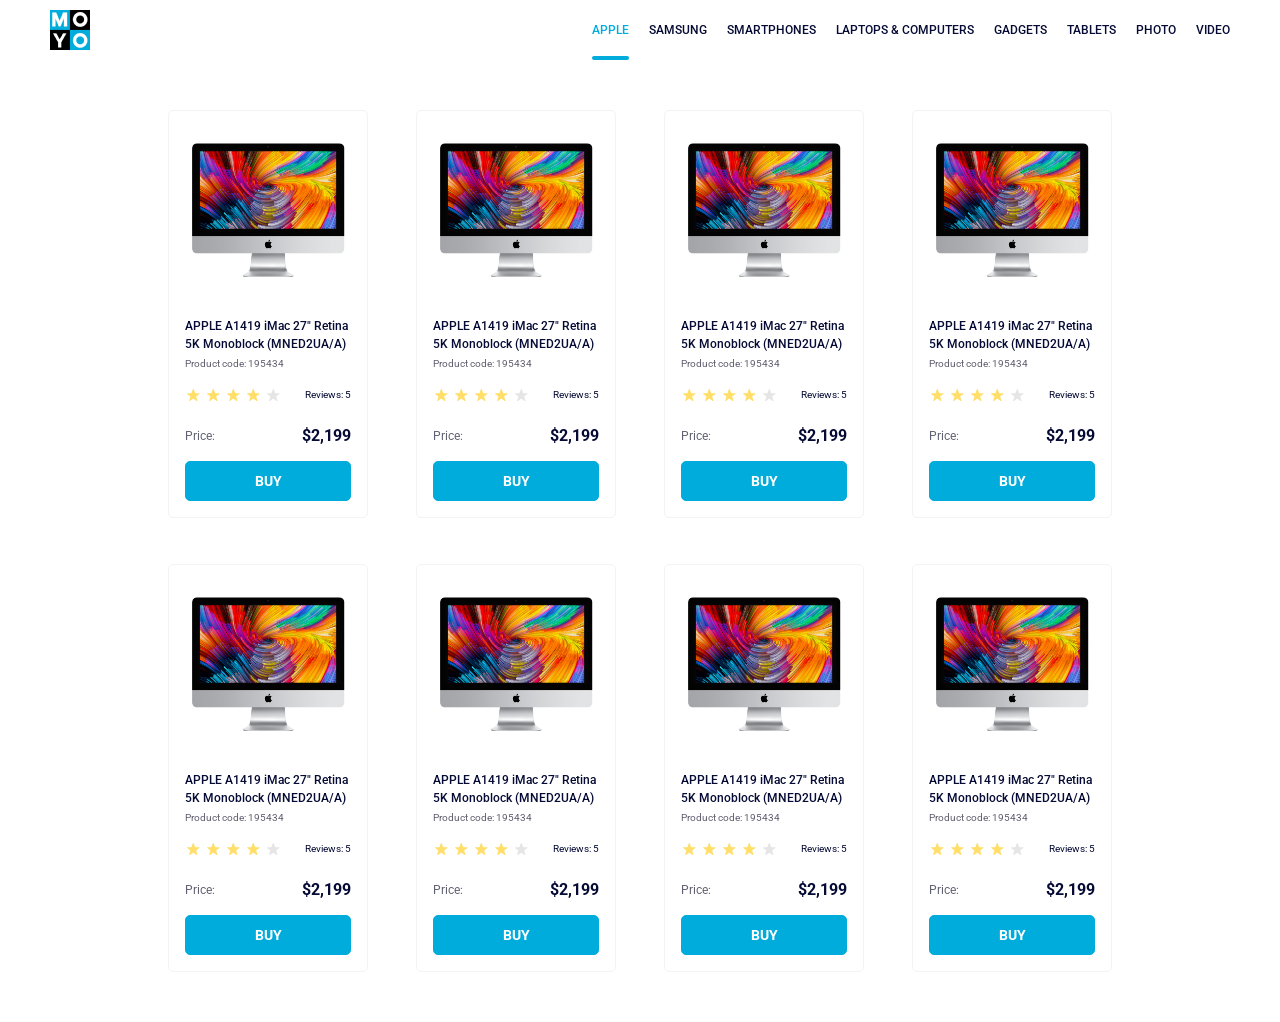
<file: index.html>
<!doctype html><html lang="en"><head><meta charset="utf-8"><meta name="viewport" content="width=device-width, initial-scale=1.0"><title>Catalog</title><link rel="preconnect" href="https://fonts.gstatic.com"><link href="https://fonts.googleapis.com/css2?family=Roboto:wght@400;500;700&display=swap" rel="stylesheet"><link rel="stylesheet" href="index.8e9df8b4.css"></head><body> <header class="header"> <a href="index.html"> <img class="header__logo" src="logo.eddae0ff.png" alt="Moyo_logo" width="40px" height="40px"> </a> <nav class="nav"> <ul class="nav__ul"> <li class="nav__button"> <a href="index.html" class="is-active nav__link"> Apple </a> </li> <li class="nav__button"> <a href="index.html" class="nav__link"> Samsung </a> </li> <li class="nav__button"> <a href="index.html" class="nav__link"> Smartphones </a> </li> <li class="nav__button"> <a href="index.html" class="nav__link" data-qa="nav-hover"> Laptops & Computers </a> </li> <li class="nav__button"> <a href="index.html" class="nav__link"> Gadgets </a> </li> <li class="nav__button"> <a href="index.html" class="nav__link"> Tablets </a> </li> <li class="nav__button"> <a href="index.html" class="nav__link"> Photo </a> </li> <li class="nav__button"> <a href="index.html" class="nav__link"> Video </a> </li> </ul> </nav> </header> <main class="content"> <div class="card" data-qa="card"> <div class="card__inner"> <img class="card__img" src="imac.202c52ff.jpeg" alt="imac-img"> <div class="card__main-title"> <h2 class="card__title"> APPLE A1419 iMac 27" Retina 5K Monoblock (MNED2UA/A) </h2> <p class="card__second-title">Product code: 195434</p> </div> <div class="card__rating"> <div class="stars stars--4"> <div class="stars__star"></div> <div class="stars__star"></div> <div class="stars__star"></div> <div class="stars__star"></div> <div class="stars__star"></div> </div> <p class="card__review">Reviews: 5</p> </div> <div class="card__price"> <p class="card__label">Price:</p> <p class="card__number">$2,199</p> </div> <a class="card__button" data-qa="card-hover" href="#"> BUY </a> </div> </div> <div class="card"> <div class="card__inner"> <img class="card__img" src="imac.202c52ff.jpeg" alt="imac-img"> <div class="card__main-title"> <h2 class="card__title"> APPLE A1419 iMac 27" Retina 5K Monoblock (MNED2UA/A) </h2> <p class="card__second-title">Product code: 195434</p> </div> <div class="card__rating"> <div class="stars stars--4"> <div class="stars__star"></div> <div class="stars__star"></div> <div class="stars__star"></div> <div class="stars__star"></div> <div class="stars__star"></div> </div> <p class="card__review">Reviews: 5</p> </div> <div class="card__price"> <p class="card__label">Price:</p> <p class="card__number">$2,199</p> </div> <a class="card__button" href="#"> BUY </a> </div> </div> <div class="card"> <div class="card__inner"> <img class="card__img" src="imac.202c52ff.jpeg" alt="imac-img"> <div class="card__main-title"> <h2 class="card__title"> APPLE A1419 iMac 27" Retina 5K Monoblock (MNED2UA/A) </h2> <p class="card__second-title">Product code: 195434</p> </div> <div class="card__rating"> <div class="stars stars--4"> <div class="stars__star"></div> <div class="stars__star"></div> <div class="stars__star"></div> <div class="stars__star"></div> <div class="stars__star"></div> </div> <p class="card__review">Reviews: 5</p> </div> <div class="card__price"> <p class="card__label">Price:</p> <p class="card__number">$2,199</p> </div> <a class="card__button" href="#"> BUY </a> </div> </div> <div class="card"> <div class="card__inner"> <img class="card__img" src="imac.202c52ff.jpeg" alt="imac-img"> <div class="card__main-title"> <h2 class="card__title"> APPLE A1419 iMac 27" Retina 5K Monoblock (MNED2UA/A) </h2> <p class="card__second-title">Product code: 195434</p> </div> <div class="card__rating"> <div class="stars stars--4"> <div class="stars__star"></div> <div class="stars__star"></div> <div class="stars__star"></div> <div class="stars__star"></div> <div class="stars__star"></div> </div> <p class="card__review">Reviews: 5</p> </div> <div class="card__price"> <p class="card__label">Price:</p> <p class="card__number">$2,199</p> </div> <a class="card__button" href="#"> BUY </a> </div> </div> <div class="card"> <div class="card__inner"> <img class="card__img" src="imac.202c52ff.jpeg" alt="imac-img"> <div class="card__main-title"> <h2 class="card__title"> APPLE A1419 iMac 27" Retina 5K Monoblock (MNED2UA/A) </h2> <p class="card__second-title">Product code: 195434</p> </div> <div class="card__rating"> <div class="stars stars--4"> <div class="stars__star"></div> <div class="stars__star"></div> <div class="stars__star"></div> <div class="stars__star"></div> <div class="stars__star"></div> </div> <p class="card__review">Reviews: 5</p> </div> <div class="card__price"> <p class="card__label">Price:</p> <p class="card__number">$2,199</p> </div> <a class="card__button" href="#"> BUY </a> </div> </div> <div class="card"> <div class="card__inner"> <img class="card__img" src="imac.202c52ff.jpeg" alt="imac-img"> <div class="card__main-title"> <h2 class="card__title"> APPLE A1419 iMac 27" Retina 5K Monoblock (MNED2UA/A) </h2> <p class="card__second-title">Product code: 195434</p> </div> <div class="card__rating"> <div class="stars stars--4"> <div class="stars__star"></div> <div class="stars__star"></div> <div class="stars__star"></div> <div class="stars__star"></div> <div class="stars__star"></div> </div> <p class="card__review">Reviews: 5</p> </div> <div class="card__price"> <p class="card__label">Price:</p> <p class="card__number">$2,199</p> </div> <a class="card__button" href="#"> BUY </a> </div> </div> <div class="card"> <div class="card__inner"> <img class="card__img" src="imac.202c52ff.jpeg" alt="imac-img"> <div class="card__main-title"> <h2 class="card__title"> APPLE A1419 iMac 27" Retina 5K Monoblock (MNED2UA/A) </h2> <p class="card__second-title">Product code: 195434</p> </div> <div class="card__rating"> <div class="stars stars--4"> <div class="stars__star"></div> <div class="stars__star"></div> <div class="stars__star"></div> <div class="stars__star"></div> <div class="stars__star"></div> </div> <p class="card__review">Reviews: 5</p> </div> <div class="card__price"> <p class="card__label">Price:</p> <p class="card__number">$2,199</p> </div> <a class="card__button" href="#"> BUY </a> </div> </div> <div class="card"> <div class="card__inner"> <img class="card__img" src="imac.202c52ff.jpeg" alt="imac-img"> <div class="card__main-title"> <h2 class="card__title"> APPLE A1419 iMac 27" Retina 5K Monoblock (MNED2UA/A) </h2> <p class="card__second-title">Product code: 195434</p> </div> <div class="card__rating"> <div class="stars stars--4"> <div class="stars__star"></div> <div class="stars__star"></div> <div class="stars__star"></div> <div class="stars__star"></div> <div class="stars__star"></div> </div> <p class="card__review">Reviews: 5</p> </div> <div class="card__price"> <p class="card__label">Price:</p> <p class="card__number">$2,199</p> </div> <a class="card__button" href="#"> BUY </a> </div> </div> </main> </body></html>
</file>
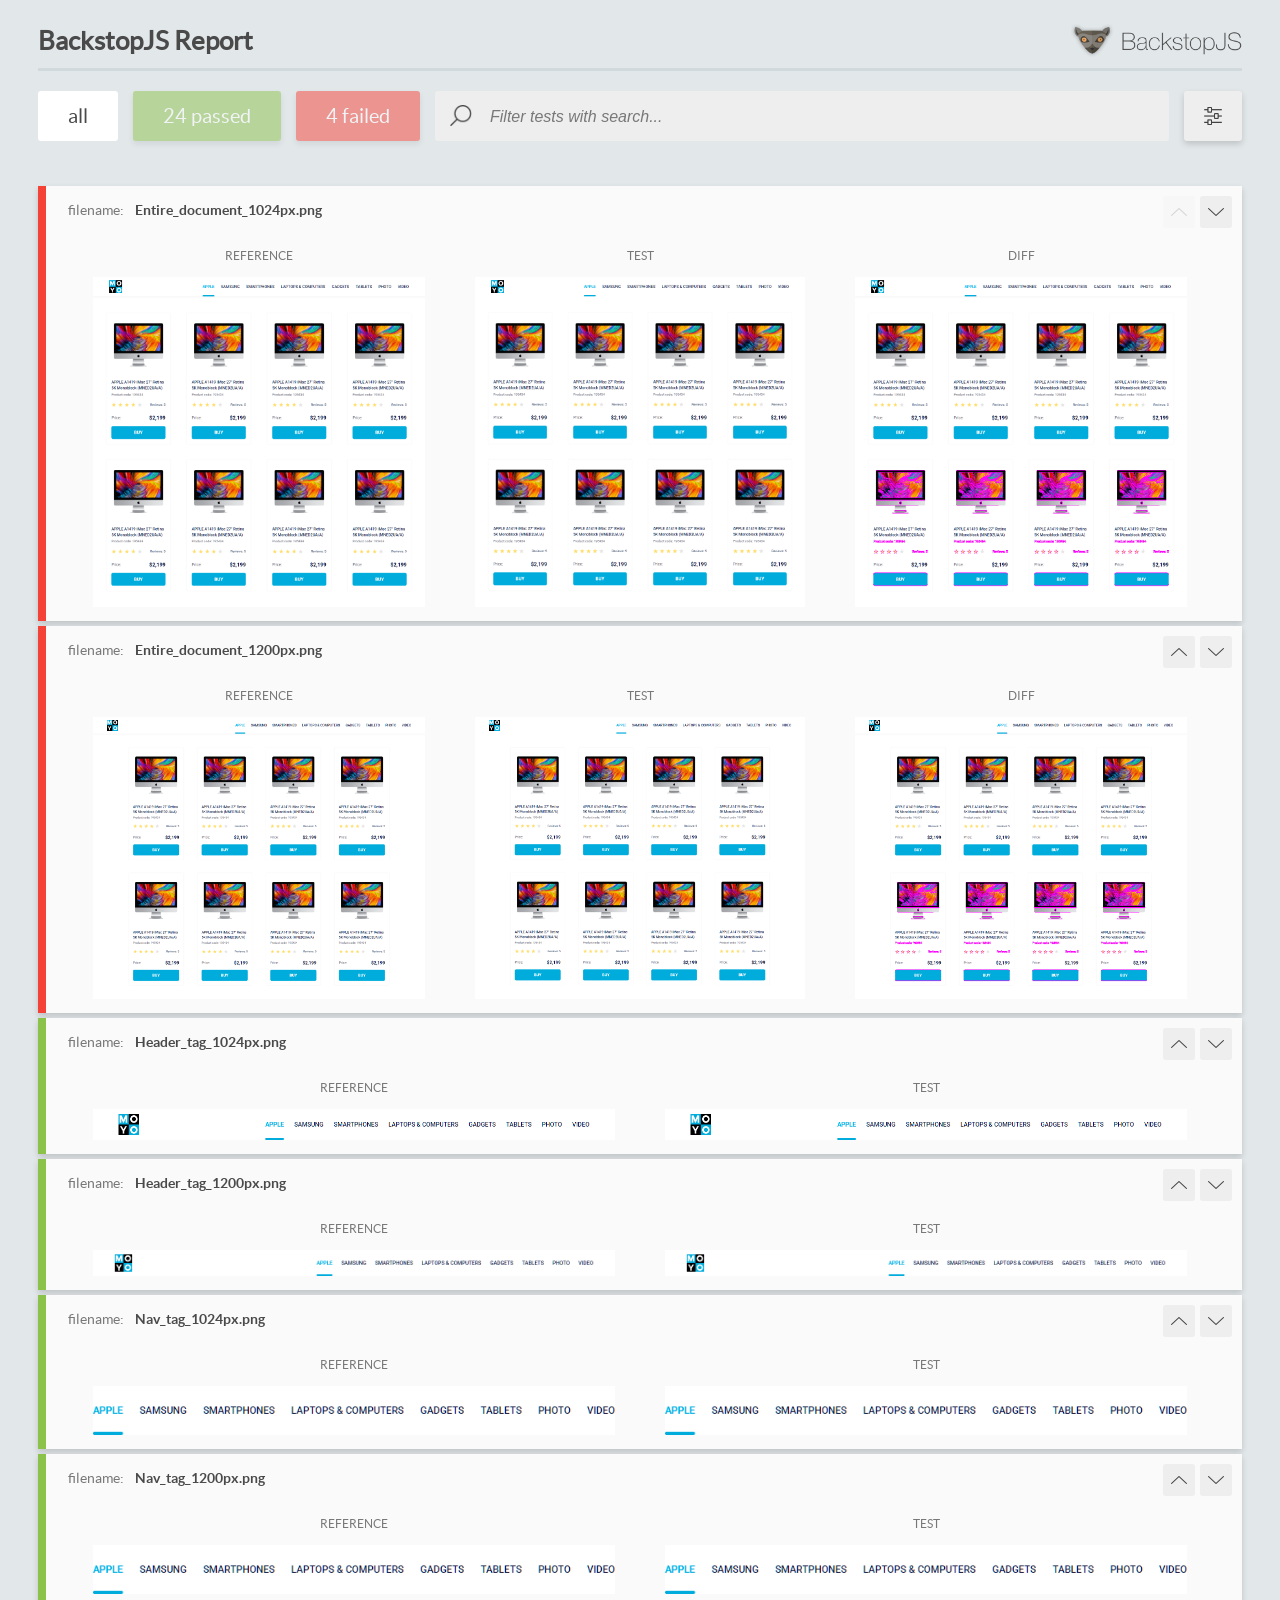
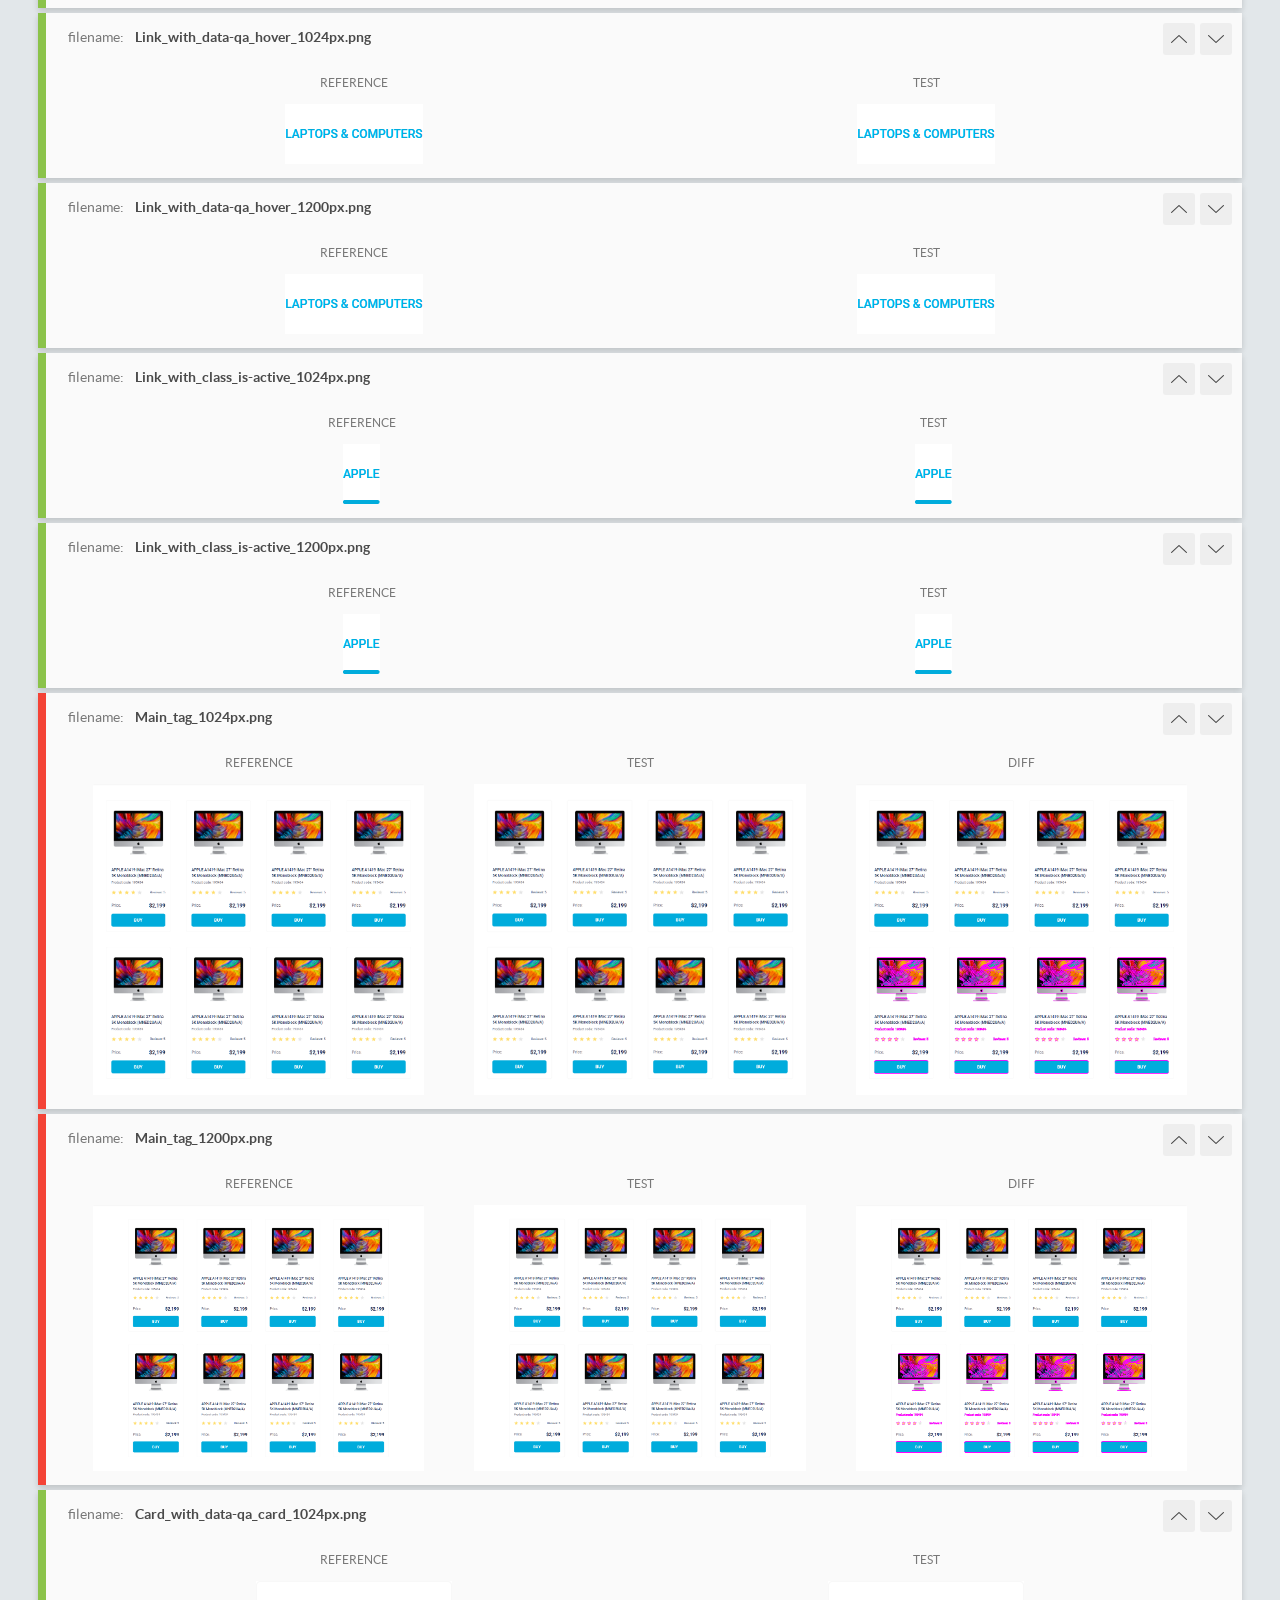
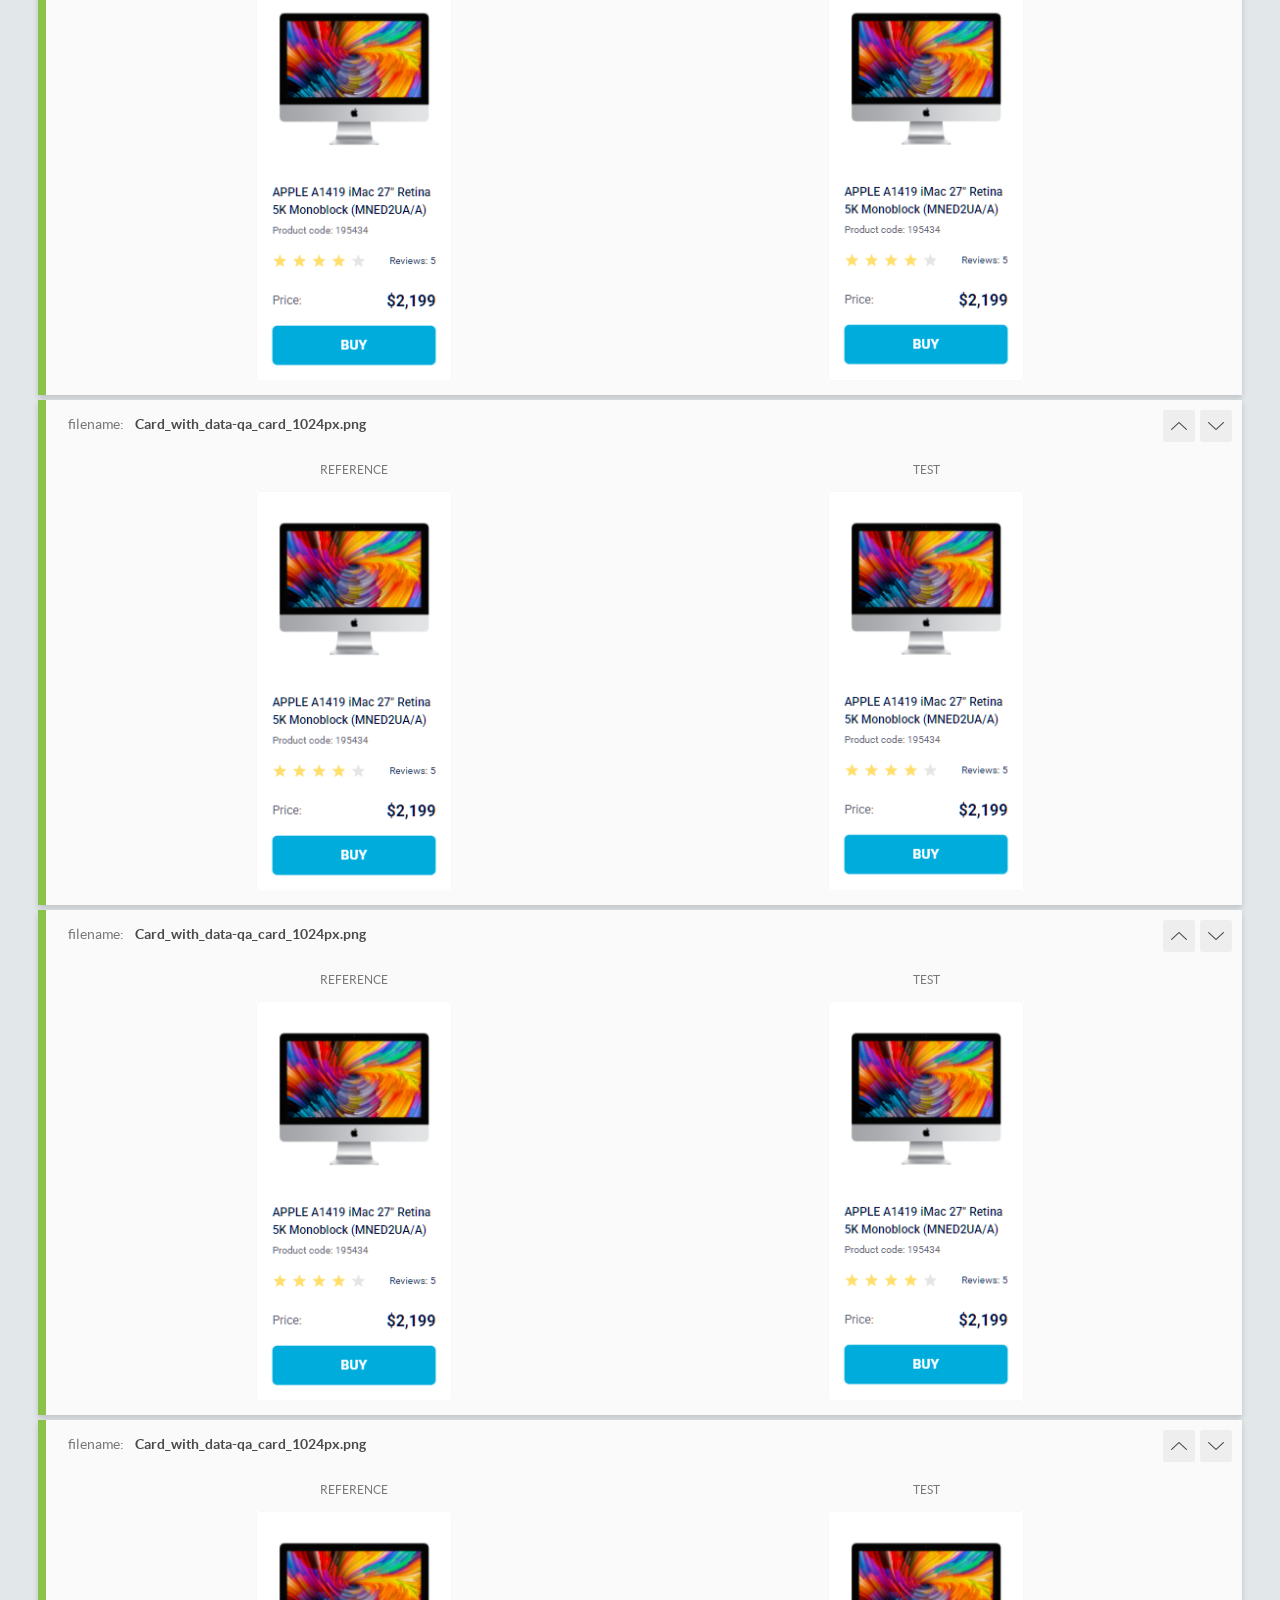
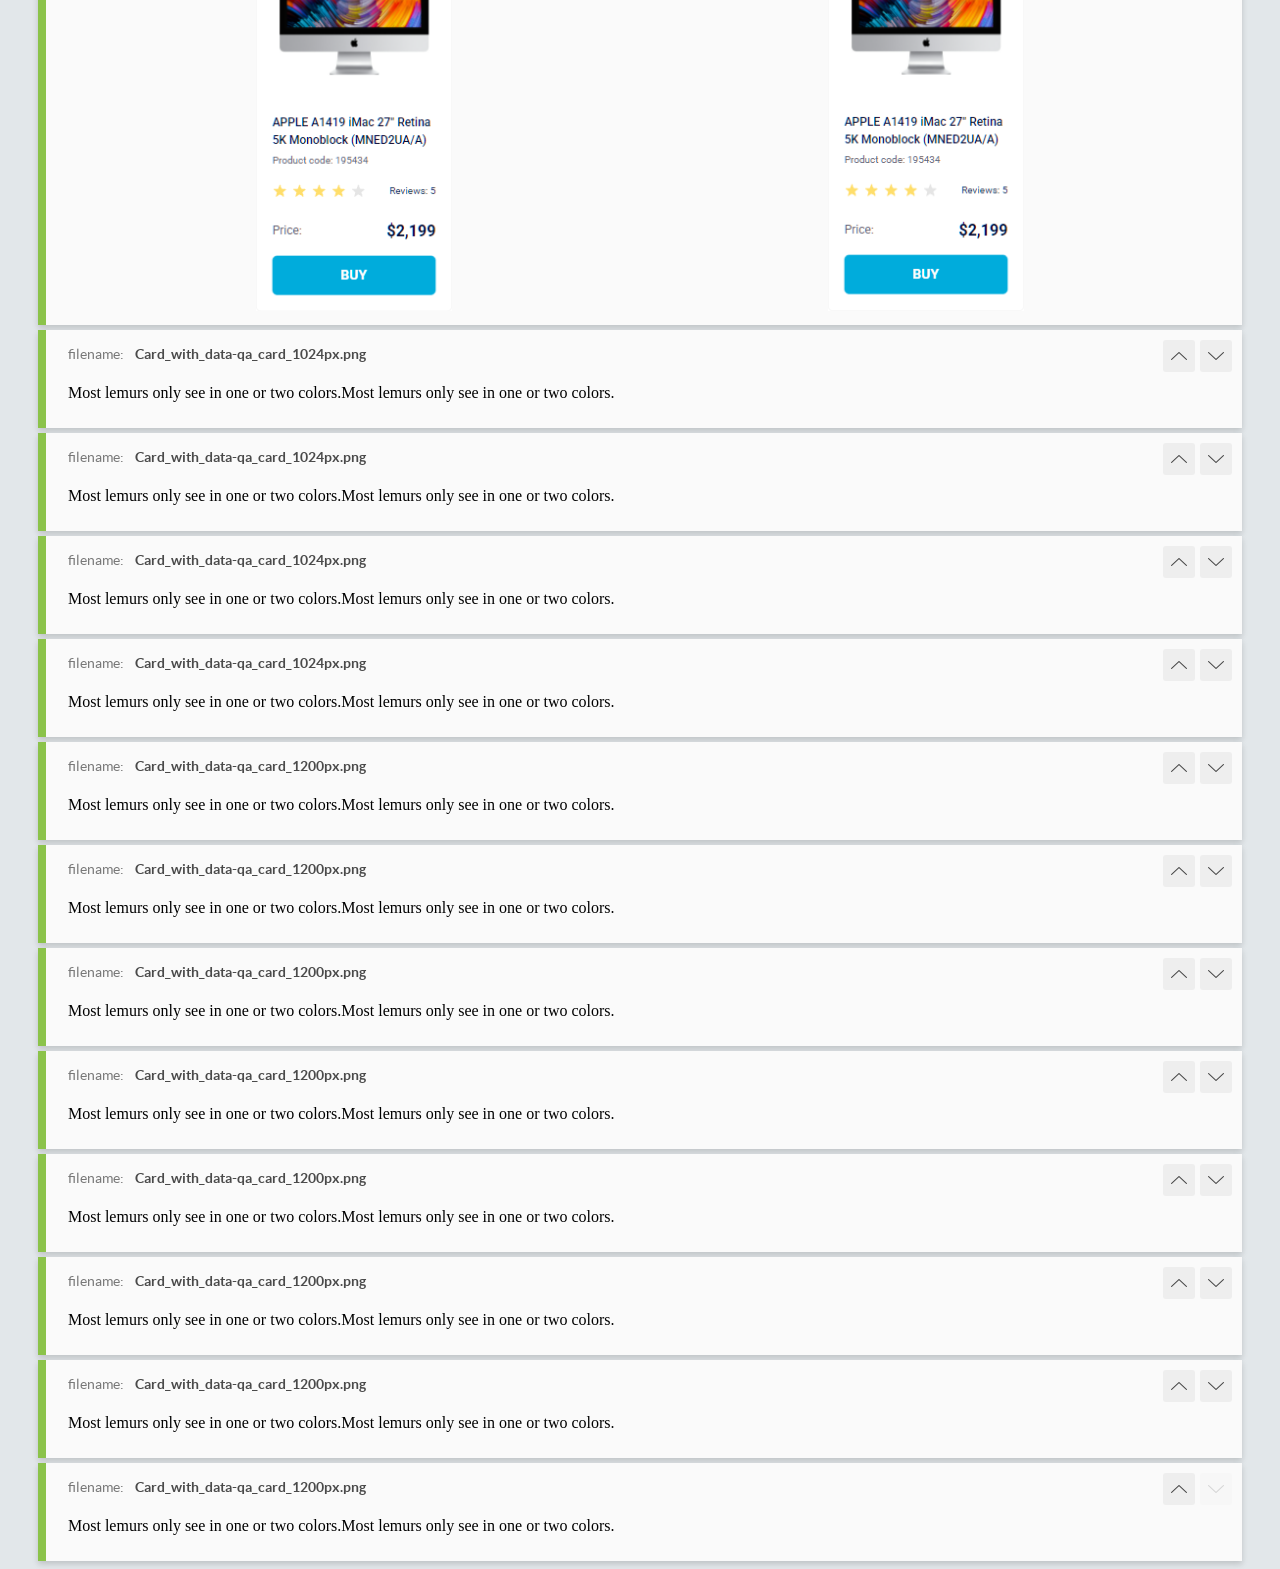
<file: report/html_report/index.html>
<!DOCTYPE html>
<html>
  <head>
    <meta charset="utf-8">
    <!-- Disable Cache -->
    <meta http-equiv="Cache-Control" content="no-cache, no-store, must-revalidate">
    <meta http-equiv="Pragma" content="no-cache">
    <meta http-equiv="Expires" content="0">

    <title>BackstopJS Report</title>

    <style>
      @font-face {
          font-family: 'latoregular';
          src: url('./assets/fonts/lato-regular-webfont.woff2') format('woff2'),
              url('./assets/fonts/lato-regular-webfont.woff') format('woff');
          font-weight: 400;
          font-style: normal;
      }
      @font-face {
          font-family: 'latobold';
          src: url('./assets/fonts/lato-bold-webfont.woff2') format('woff2'),
              url('./assets/fonts/lato-bold-webfont.woff') format('woff');
          font-weight: 700;
          font-style: normal;
      }

      .ReactModal__Body--open {
          overflow: hidden;
      }
      .ReactModal__Body--open .header {
        display: none;
      }

    </style>
  </head>
  <body style="background-color: #E2E7EA">
    <div id="root">

    </div>
    <script>
      function report (report) { // eslint-disable-line no-unused-vars
        window.tests = report;
      }
    </script>
    <script src="config.js"></script>
    <script src="index_bundle.js"></script>
  </body>
</html>
</file>
<file: index.8e9df8b4.css>
body{margin:0}.card{box-sizing:border-box;background-color:#fff;border:1px solid #f3f3f3;border-radius:5px;width:200px;height:408px;padding:16px;font-family:Roboto,sans-serif;font-weight:500;transition:all .3s;display:block}.card:hover{transform:scale(1.2)}.card__inner{flex-direction:column;align-items:center;width:100%;display:flex}.card__img{width:160px;height:134px;padding-top:16px;display:block}.card__title{color:#060b35;letter-spacing:0;margin:40px 0 0;font-size:12px;font-weight:500;line-height:18px;transition:all .3s}.card:hover .card__title{color:#34568b}.card__second-title{color:#616070;letter-spacing:0;margin:4px 0 0;font-size:10px;font-weight:400;line-height:14px}.card__rating{flex-direction:row;justify-content:space-between;width:100%;margin-top:16px;display:flex}.card__review{color:#060b35;letter-spacing:0;align-self:center;margin:0;font-size:10px;font-weight:400;line-height:14px}.card__price{justify-content:space-between;width:100%;padding-top:24px;display:flex}.card__label{letter-spacing:0;color:#616070;margin:0;font-size:12px;font-weight:400;line-height:18px}.card__number{letter-spacing:0;color:#060b35;margin:0;font-size:16px;font-weight:700;line-height:18px}.card__button{color:#fff;box-sizing:border-box;text-align:center;background-color:#00acdc;border:1px solid #00acdc;border-radius:5px;justify-content:center;align-items:center;width:100%;height:40px;margin-top:16px;font-size:14px;font-weight:700;line-height:16px;text-decoration:none;transition:all .3s;display:flex}.card__button:hover{color:#00acdc;background-color:#fff}.stars{display:flex}.stars__star{background-image:url(star.822d561e.svg);background-position:50%;background-repeat:no-repeat;width:16px;height:16px}.stars__star:not(:last-child){margin-right:4px}.stars--1 .stars__star:nth-child(-n+1),.stars--2 .stars__star:nth-child(-n+2),.stars--3 .stars__star:nth-child(-n+3),.stars--4 .stars__star:nth-child(-n+4),.stars--5 .stars__star:nth-child(-n+5){background-image:url(star-active.edda4c43.svg)}body{margin:0;font-family:Roboto,sans-serif}.header{text-transform:uppercase;box-sizing:border-box;background-color:#fff;justify-content:space-between;align-items:center;width:100%;padding:0 50px;display:flex}.header__logo{display:block}.nav__ul{text-align:center;flex-direction:row;justify-content:flex-start;margin:0;padding:0;list-style:none;display:flex}.nav__button{margin-right:20px}.nav__button:last-child{margin-right:0}.nav__link{color:#060b35;justify-content:center;align-items:center;height:60px;font-size:12px;font-weight:500;text-decoration:none;transition:all .3s;display:flex;position:relative}.nav__link:hover,.nav__link.is-active{color:#00acdc}.nav__link.is-active:after{content:"";color:#00acdc;background-color:#00acdc;border-radius:8px;width:100%;height:4px;position:absolute;bottom:0}main{width:100%}.content{box-sizing:border-box;grid-gap:46px 48px;grid-template-columns:repeat(1,200px);justify-content:center;width:100%;padding:50px 40px;display:grid}@media (width>=488px){.content{grid-template-columns:repeat(2,200px)}}@media (width>=768px){.content{grid-template-columns:repeat(3,200px)}}@media (width>=1024px){.content{grid-template-columns:repeat(4,200px)}}
/*# sourceMappingURL=index.8e9df8b4.css.map */
</file>
